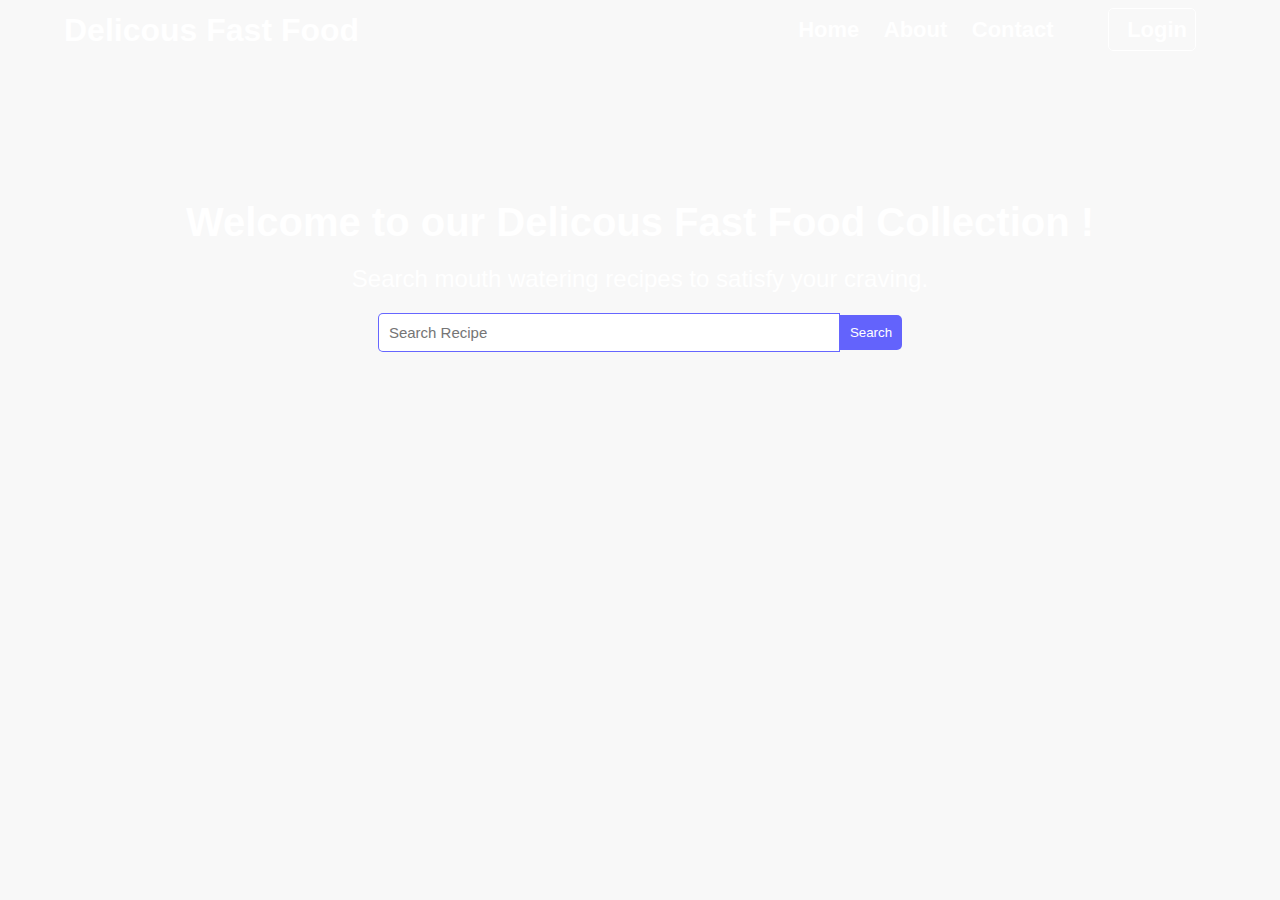
<file: index.html>
<!DOCTYPE html>
<html lang="en">

<head>
    <meta charset="UTF-8">
    <meta name="viewport" content="width=device-width, initial-scale=1.0">
    <title>food</title>
    <link rel="stylesheet" href="style.css">
    <link rel="stylesheet" href="https://cdnjs.cloudflare.com/ajax/libs/font-awesome/6.6.0/css/all.min.css"
        integrity="sha512-Kc323vGBEqzTmouAECnVceyQqyqdsSiqLQISBL29aUW4U/M7pSPA/gEUZQqv1cwx4OnYxTxve5UMg5GT6L4JJg=="
        crossorigin="anonymous" referrerpolicy="no-referrer" />
</head>

<body>
    <!-- header -->
    <header>
        <div class="container">
            <h1>Delicous Fast Food</h1>

            <nav>
                <ul>
                    <li><a href="index.html">Home</a></li>
                    <li><a href="About.html">About</a></li>
                    <li><a href="contact.html">Contact</a></li>
                    <li class="login"><i class="fa-solid fa-user"></i><a href="form.html"> Login</a></li>
                </ul>
            </nav>
        </div>
    </header>
    <!-- --------------------------------------------------------------- -->
    <!-- section -->
    <section class="hero">
        <div class="hero-section">
            <h3>Welcome to our Delicous Fast Food Collection !</h3>
            <p>Search mouth watering recipes to satisfy your craving.</p>

            <form action="#" class="search-box">
                <input type="text" placeholder="Search Recipe">
                <button type="submit">Search</button>
            </form>
        </div>
    </section>
  

    
</body>

</html>
</file>
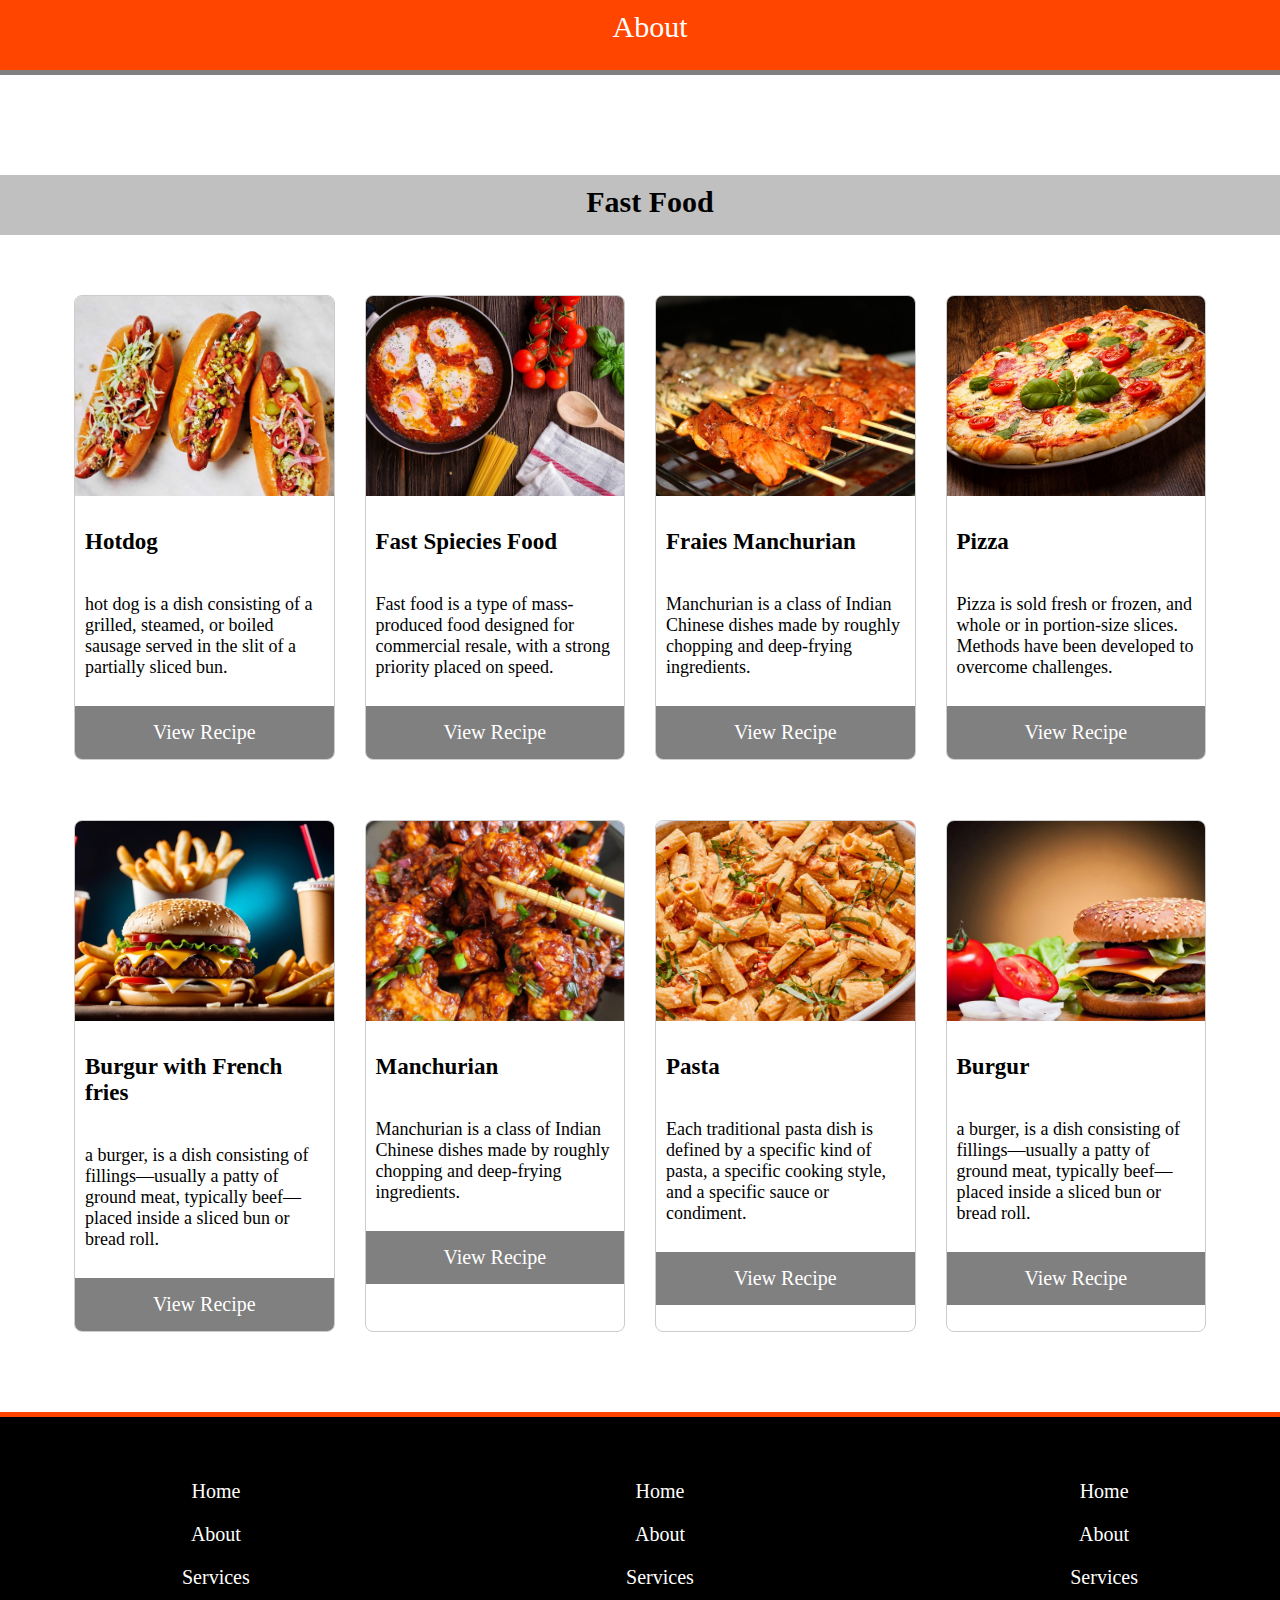
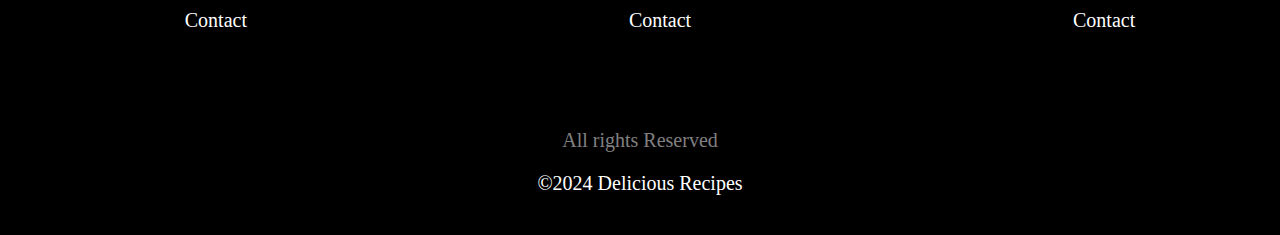
<file: About.html>
<!DOCTYPE html>
<html lang="en">

<head>
    <meta charset="UTF-8">
    <meta name="viewport" content="width=device-width, initial-scale=1.0">
    <title>recipes</title>
    <link rel="stylesheet" href="About.css">
    <link rel="stylesheet" href="https://cdnjs.cloudflare.com/ajax/libs/font-awesome/6.6.0/css/all.min.css"
        integrity="sha512-Kc323vGBEqzTmouAECnVceyQqyqdsSiqLQISBL29aUW4U/M7pSPA/gEUZQqv1cwx4OnYxTxve5UMg5GT6L4JJg=="
        crossorigin="anonymous" referrerpolicy="no-referrer" />
</head>

<body>
    <header>
        <nav>
            <center>About</center>
        </nav>

    </header>

    <!-- --------------------------recipes section--------------------------------- -->
    <section class="recipes">
        <h1> Fast Food</h1>
        <div class="recipe-section">
            <div class="recipe-card">
                <img src="hotdog1.jpg" alt="">
                <h2>Hotdog</h2>
                <p> hot dog is a dish consisting of a grilled, steamed, or boiled sausage served in the slit of a partially sliced bun. </p>
                <a href="#">View Recipe</a>
            </div>

            <div class="recipe-card">
                <img src="dish-2.jpg" alt="">
                <h2>Fast Spiecies Food</h2>
                <p>Fast food is a type of mass-produced food designed for commercial resale, with a strong priority placed on speed.</p>
                <a href="#">View Recipe</a>
            </div>

            <div class="recipe-card">
                <img src="dish-3.jpg" alt="">
                <h2>Fraies Manchurian</h2>
                <p>Manchurian is a class of Indian Chinese dishes made by roughly chopping and deep-frying ingredients.</p>
                <a href="#">View Recipe</a>
            </div>

            <div class="recipe-card">
                <img src="ff2.jpg" alt="">
                <h2>Pizza</h2>
                <p>Pizza is sold fresh or frozen, and whole or in portion-size slices. Methods have been developed to overcome challenges.</p>
                <a href="#">View Recipe</a>
            </div>

            <div class="recipe-card">
                <img src="burgur.jpg" alt="">
                <h2>Burgur with French fries</h2>
                <p>a burger, is a dish consisting of fillings—usually a patty of ground meat, typically beef—placed inside a sliced bun or bread roll.</p>
                <a href="#">View Recipe</a>
            </div>

            <div class="recipe-card">
                <img src="ma1.jpg" alt="">
                <h2>Manchurian</h2>
                <p>Manchurian is a class of Indian Chinese dishes made by roughly chopping and deep-frying ingredients.</p>
                <a href="#">View Recipe</a>
            </div>

            <div class="recipe-card">
                <img src="pasta1.jpeg" alt="">
                <h2>Pasta</h2>
                <p>Each traditional pasta dish is defined by a specific kind of pasta, a specific cooking style, and a specific sauce or condiment.</p>
                <a href="#">View Recipe</a>
            </div>

            <div class="recipe-card">
                <img src="ff.jpg" alt="">
                <h2>Burgur</h2>
                <p>a burger, is a dish consisting of fillings—usually a patty of ground meat, typically beef—placed inside a sliced bun or bread roll.</p>
                <a href="#">View Recipe</a>
            </div>
        </div>
    </section>

    <!----------------------------footer------------------------ --->
    <footer>
        <div class="container">

            <div class="footer-second">
                <ul>
                    <li>Home</li>
                    <li>About</li>
                    <li>Services</li>
                    <li>Contact</li>
                </ul>
            </div>
            <div class="footer-third">
                <ul>
                    <li>Home</li>
                    <li>About</li>
                    <li>Services</li>
                    <li>Contact</li>
                </ul>
            </div>
            <div class="footer-fourth">
                <ul>
                    <li>Home</li>
                    <li>About</li>
                    <li>Services</li>
                    <li>Contact</li>
                </ul>
            </div>
        </div>
        <div class="icons">
            <i class="fa-brands fa-whatsapp"></i>
            <i class="fa-brands fa-facebook"></i>
            <i class="fa-brands fa-instagram"></i>
            <i class="fa-brands fa-youtube"></i>
        </div>
        <div class="footer-text">All rights Reserved</div>
        <p>&copy;2024 Delicious Recipes</p>
    </footer>

</body>

</html>
</file>
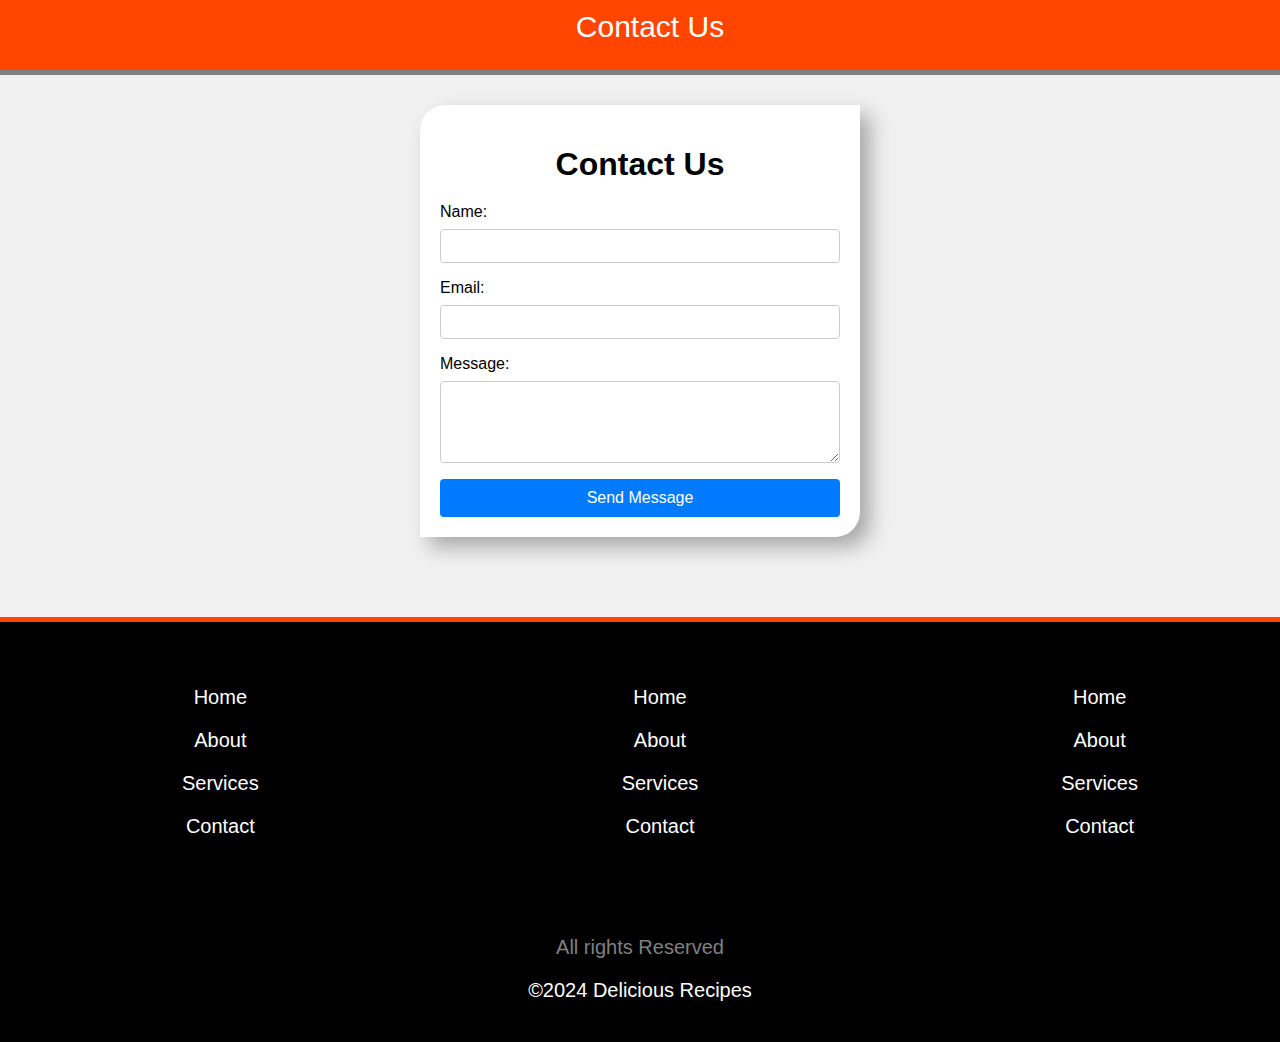
<file: contact.html>
<!DOCTYPE html>
<html lang="en">

<head>
    <meta charset="UTF-8">
    <meta name="viewport" content="width=device-width, initial-scale=1.0">
    <title>contact</title>
    <link rel="stylesheet" href="https://cdnjs.cloudflare.com/ajax/libs/font-awesome/6.6.0/css/all.min.css"
        integrity="sha512-Kc323vGBEqzTmouAECnVceyQqyqdsSiqLQISBL29aUW4U/M7pSPA/gEUZQqv1cwx4OnYxTxve5UMg5GT6L4JJg=="
        crossorigin="anonymous" referrerpolicy="no-referrer" />
    <link rel="stylesheet" href="contact.css">
</head>

<body>
    <header>
        <nav>
            <center>Contact Us</center>
        </nav>
    </header>
</body>
<div class="container">
    <h1>Contact Us</h1>
    <form action="#" method="POST">
        <label for="name">Name:</label>
        <input type="text" id="name" name="name" required>

        <label for="email">Email:</label>
        <input type="email" id="email" name="email" required>

        <label for="message">Message:</label>
        <textarea id="message" name="message" rows="4" required></textarea>

        <button type="submit">Send Message</button>
    </form>
</div>
<!----------------------------footer------------------------ --->
<footer>
    <div class="container2">

        <div class="footer-second">
            <ul>
                <li>Home</li>
                <li>About</li>
                <li>Services</li>
                <li>Contact</li>
            </ul>
        </div>
        <div class="footer-third">
            <ul>
                <li>Home</li>
                <li>About</li>
                <li>Services</li>
                <li>Contact</li>
            </ul>
        </div>
        <div class="footer-fourth">
            <ul>
                <li>Home</li>
                <li>About</li>
                <li>Services</li>
                <li>Contact</li>
            </ul>
        </div>
    </div>
    <div class="icons">
        <i class="fa-brands fa-whatsapp"></i>
        <i class="fa-brands fa-facebook"></i>
        <i class="fa-brands fa-instagram"></i>
        <i class="fa-brands fa-youtube"></i>
    </div>
    <div class="footer-text">All rights Reserved</div>
    <p>&copy;2024 Delicious Recipes</p>

</footer>


</html>
</file>
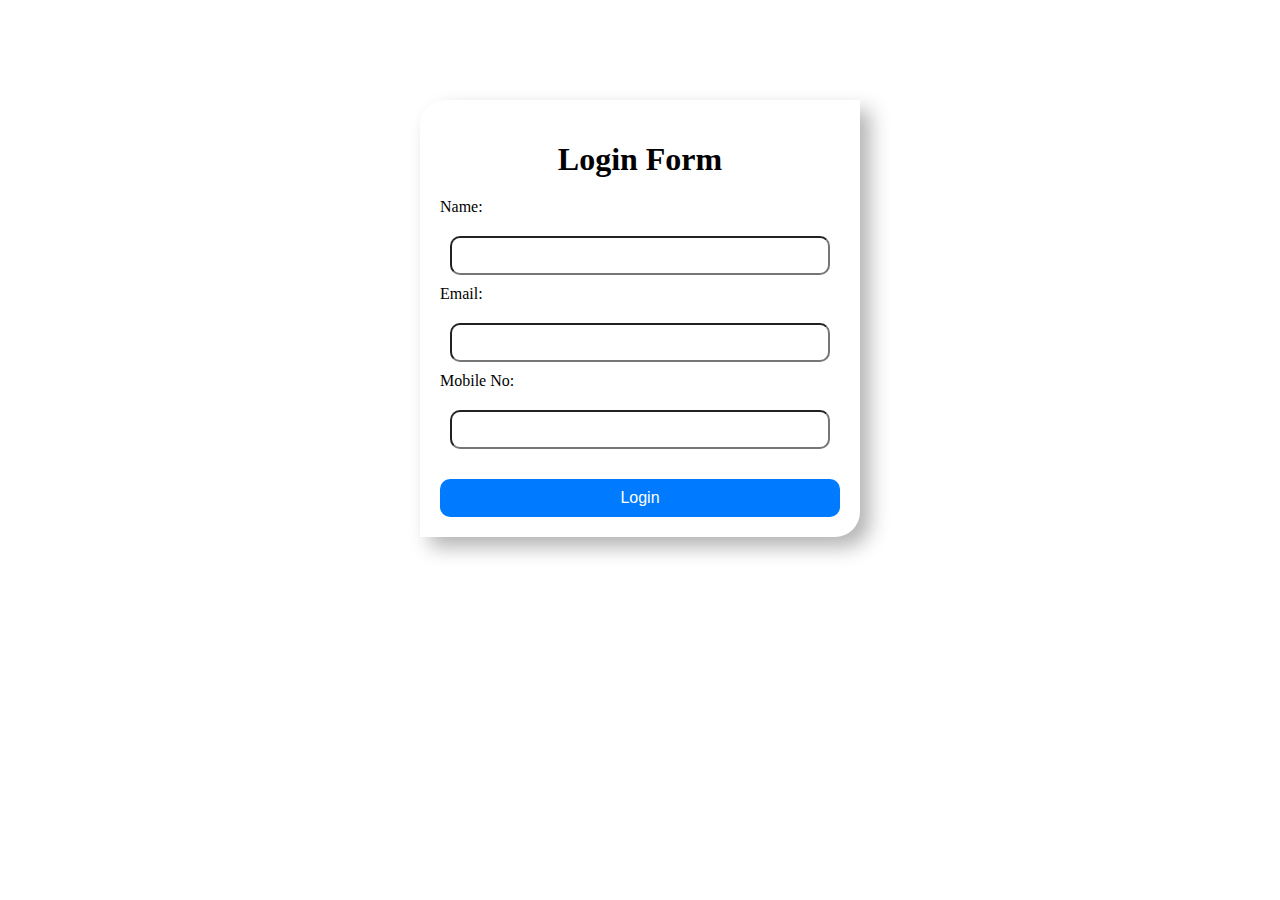
<file: form.html>
<!DOCTYPE html>
<html lang="en">
<head>
    <meta charset="UTF-8">
    <meta name="viewport" content="width=device-width, initial-scale=1.0">
    <title>form</title>
    <link rel="stylesheet" href="form.css">
    
</head>
<body>
    <div class="container">
        <h1>Login Form</h1>
        <form action="#" method="POST">
            <label for="name">Name:</label>
            <input type="text" id="name" name="name" required>
    
            <label for="email">Email:</label>
            <input type="email" id="email" name="email" required>
    
            <label for="mobile no">Mobile No:</label>
            <input type="mobile" id="mobile" name="mobile" required>
    
            <button type="submit">Login</button>
        </form>
    </div>
</body>
</html>
</file>
<file: About.css>
body {
  margin:0;
  padding:0;
}
nav{
  text-align: center;
  margin-bottom: 30px;
  font-size: 30px;
  width: 100%;
  height: 50px;
  padding: 10px;
  align-items: center;
  justify-content: center;
  background-color: orangered;
  color: white;
  font-size:30px;
  border-bottom: 5px solid gray;
}



/* ---------------------recipes section--------------------  */
.recipes {
  padding: 50px 0;
}
.recipes h1 {
  text-align: center;
  margin-bottom: 30px;
  font-size: 30px;
  width: 100%;
  height: 40px;
  padding: 10px;
  align-items: center;
  justify-content: center;
  background-color: silver;
}
.recipe-section {
  width: 90%;
  margin: 0 auto;
  display: grid;
  grid-template-columns: repeat(auto-fit, minmax(250px, 1fr));
  column-gap: 10px;
}
.recipe-card {
  background: white;
  margin: 30px 10px;
  border-radius: 8px;
  border: 1px solid #ccc;
  overflow: hidden;
}
.recipe-card img {
  width: 100%;
  height: 200px;
  object-fit: cover;
}
.recipe-card h2 {
  font-size: 23px;
  padding: 10px;
}
.recipe-card p {
  font-size: 18px;
  padding: 10px;
}
.recipe-card a {
  text-align: center;
  text-decoration: none;
  display: block;
  background: gray;
  padding: 15px 0;
  color: white;
  font-size: 20px;
}
.recipe-card a:hover {
  background: green;
  transition: 1s;
}
.recipe-card:hover {
  scale: 1.1;
  transition: 1s;
}
/* ----------------footer------------------------ */
footer {
  background: black;
  color: white;
  padding: 20px 0;
  text-align: center;
  font-size: 20px;
  border-top: 5px solid orangered;
}
.container {
  display: flex;
  margin: 23px 122px;
  justify-content: space-between;
}
ul li {
  margin: 20px;
  list-style: none;
}
.icons{
  margin-bottom: 20px;
}
.icons i{
  margin: 20px;
  font-size: 30px;
}
.icons i:hover{
  cursor: pointer;
  transition: 1s;
  scale: 1.3;
}
.footer-text {
  text-align: center;
  color: gray;
}
</file>
<file: contact.css>
body {
    margin: 0;
    padding: 0;
    font-family: Arial, sans-serif;
    background-color: #f0f0f0;
    justify-content: center;
    align-items: center;
    height: 100vh;
}

nav {
    text-align: center;
    margin-bottom: 30px;
    font-size: 30px;
    width: 100%;
    height: 50px;
    padding: 10px;
    align-items: center;
    justify-content: center;
    background-color: orangered;
    color: white;
    font-size: 30px;
    border-bottom: 5px solid gray;
}

.container {
    background-color: #fff;
    padding: 20px;
    border-top-left-radius: 25px;
    border-bottom-right-radius: 25px;
    box-shadow: 10px 10px 20px rgba(0, 0, 0, 0.3);
    width: 400px;
    margin: 0 auto;

}

h1 {
    text-align: center;
    margin-bottom: 20px;
}

form {
    display: flex;
    flex-direction: column;
}

label {
    margin-bottom: 8px;
}

input,
textarea {
    padding: 8px;
    margin-bottom: 16px;
    border: 1px solid #ccc;
    border-radius: 4px;
    font-size: 14px;
}

button {
    background-color: #007bff;
    color: #fff;
    border: none;
    padding: 10px 20px;
    border-radius: 4px;
    font-size: 16px;
    cursor: pointer;
}

button:hover {
    background-color: #0056b3;
}

/* ----------------footer------------------------ */
footer {
    background: black;
    color: white;
    padding: 20px 0;
    text-align: center;
    font-size: 20px;
    border-top: 5px solid orangered;
    margin-top: 80px;
}

.container2 {
    display: flex;
    padding: 24px 122px;
    justify-content: space-between;
}

ul li {
    margin: 20px;
    list-style: none;
}

.footer-text {
    text-align: center;
    color: gray;
}

.icons {
    margin-bottom: 20px;
}

.icons i {
    margin: 20px;
    font-size: 30px;
}

.icons i:hover {
    cursor: pointer;
    transition: 1s;
    scale: 1.3;
}
</file>
<file: form.css>
body{
    margin: 0;
    padding: 0;
}
.container {
    background-color: #fff;
    padding: 20px;
    border-top-left-radius: 25px;
    border-bottom-right-radius: 25px;
    box-shadow: 10px 10px 20px rgba(0, 0, 0, 0.3);
    width: 400px;
    margin: 0 auto;
    margin-top: 100px;
}

h1 {
    text-align: center;
    margin-bottom: 20px;
}
form {
    display: flex;
    flex-direction: column;
}

label {
    margin-bottom: 10px;
}
input{
    margin: 10px;
    padding: 10px;
    border-radius: 10px;
}

button {
    background-color: #007bff;
    color: #fff;
    border: none;
    padding: 10px 20px;
    border-radius: 10px;
    font-size: 16px;
    cursor: pointer;
    margin-top: 20px;
}

button:hover {
    background-color: #0056b3;
}
</file>
<file: style.css>
*{
    margin: 0;
    padding: 0;
    font-family: sans-serif;
}
body{
    width: 100%;
    background: #f8f8f8;
    min-height: 100vh;
    animation: animate 10s infinite;
}
@keyframes animate {
    
    5%{
        background-image: url(chinese.jpg);
        background-size: cover;
        background-repeat: no-repeat;
        opacity: 2;
    }
    25%{
        background-image: url(dish-3.jpg);
        background-size: cover;
        background-repeat: no-repeat;
        opacity: 2;
    }
    50%{
        background-image: url(ff2.jpg);
        background-size: cover;
        background-repeat: no-repeat; 
        opacity: 2;
    }
    75%{
        background-image: url(burgur.jpg); 
        background-size: cover;
        background-repeat: no-repeat;
        opacity: 2;
    }
    100%{
        background-image: url(item.jpeg);
        background-size: cover;
        opacity: 4;
    }
    
}
header{
    height: 60px;
    width: 100%;
    color: white;
    display: flex;
    align-items: center;
}
.container{
    width: 90%;
    display: flex;
    align-items: center;
    justify-content: space-between;
    margin: 0 auto;
    font-weight: 550;
}
nav ul li{
    list-style: none;
    display: inline;
    margin-right: 20px;
    cursor: pointer;
    font-size: 22px;
}
 .login{
    border: 1px solid white;
    padding: 8px;
    border-radius: 5px;
    margin-left: 30px;
}
.login i{
    margin: 5px;
    font-size: 20px;
}
nav ul li a{
    text-decoration: none;
    color: white;
}
nav ul li a:hover{
    color: orangered;
}
.hero{
    width: 100%;
    height: auto;
    background-repeat:no-repeat;
    background-size:cover;
    background-position:center;
    color: #fff;
    text-align: center;
    padding: 140px 0;
}
.hero h3{
    font-size: 40px;
    margin-bottom: 20px;
}
.hero p{
    font-size: 24px;
    margin-bottom: 20px;
}
.search-box{
    max-width: 550px;
    align-items: center;
    display: flex;
    margin: 15px auto;
    justify-content: center;
}
.search-box input{
    width: 80%;
    padding: 10px;
    outline: none;
    border: 1px solid rgba(0, 0, 255, 0.599);
    border-radius: 5px 0 0 5px;
    font-size: 15px;
}
.search-box button{
    padding: 10px;
    outline: none;
    border: none;
    border-radius: 0 5px 5px 0;
    background: rgba(0, 0, 255, 0.599);
    color: white;
}
 /* ---------------------recipes section--------------------  */
 .recipes{
    padding: 50px 0;
 }
.recipes h1{
  text-align: center;
  margin-bottom: 30px;
  font-size: 30px;
  width: 100%;
  height: 50px;
  padding: 10px;
  align-items: center;
  justify-content: center;
  background-color: silver;
}
.recipe-section{
    width: 90%;
    margin: 0 auto;
    display: grid;
    grid-template-columns: repeat(auto-fit,minmax(250px,1fr));
    column-gap: 10px;
}
.recipe-card{
    background: white;
    margin: 30px 10px;
    border-radius: 8px;
    border: 1px solid #ccc;
    overflow: hidden;
}
.recipe-card img{
    width: 100%;
    height: 200px;
    object-fit: cover;
}
.recipe-card h2{
    font-size: 22px;
    padding: 10px;
}
.recipe-card p{
    font-size: 18px;
    padding: 10px;
}
.recipe-card a{
    text-align: center;
    text-decoration: none;
    display: block;
    background: orangered;
    padding: 15px 0;
    color: white;
}
.recipe-card a:hover {
    background: green;
    transition: 0.1s;
}
.recipe-card:hover{
    scale: 1.1;
    transition: 1s;
}
</file>
